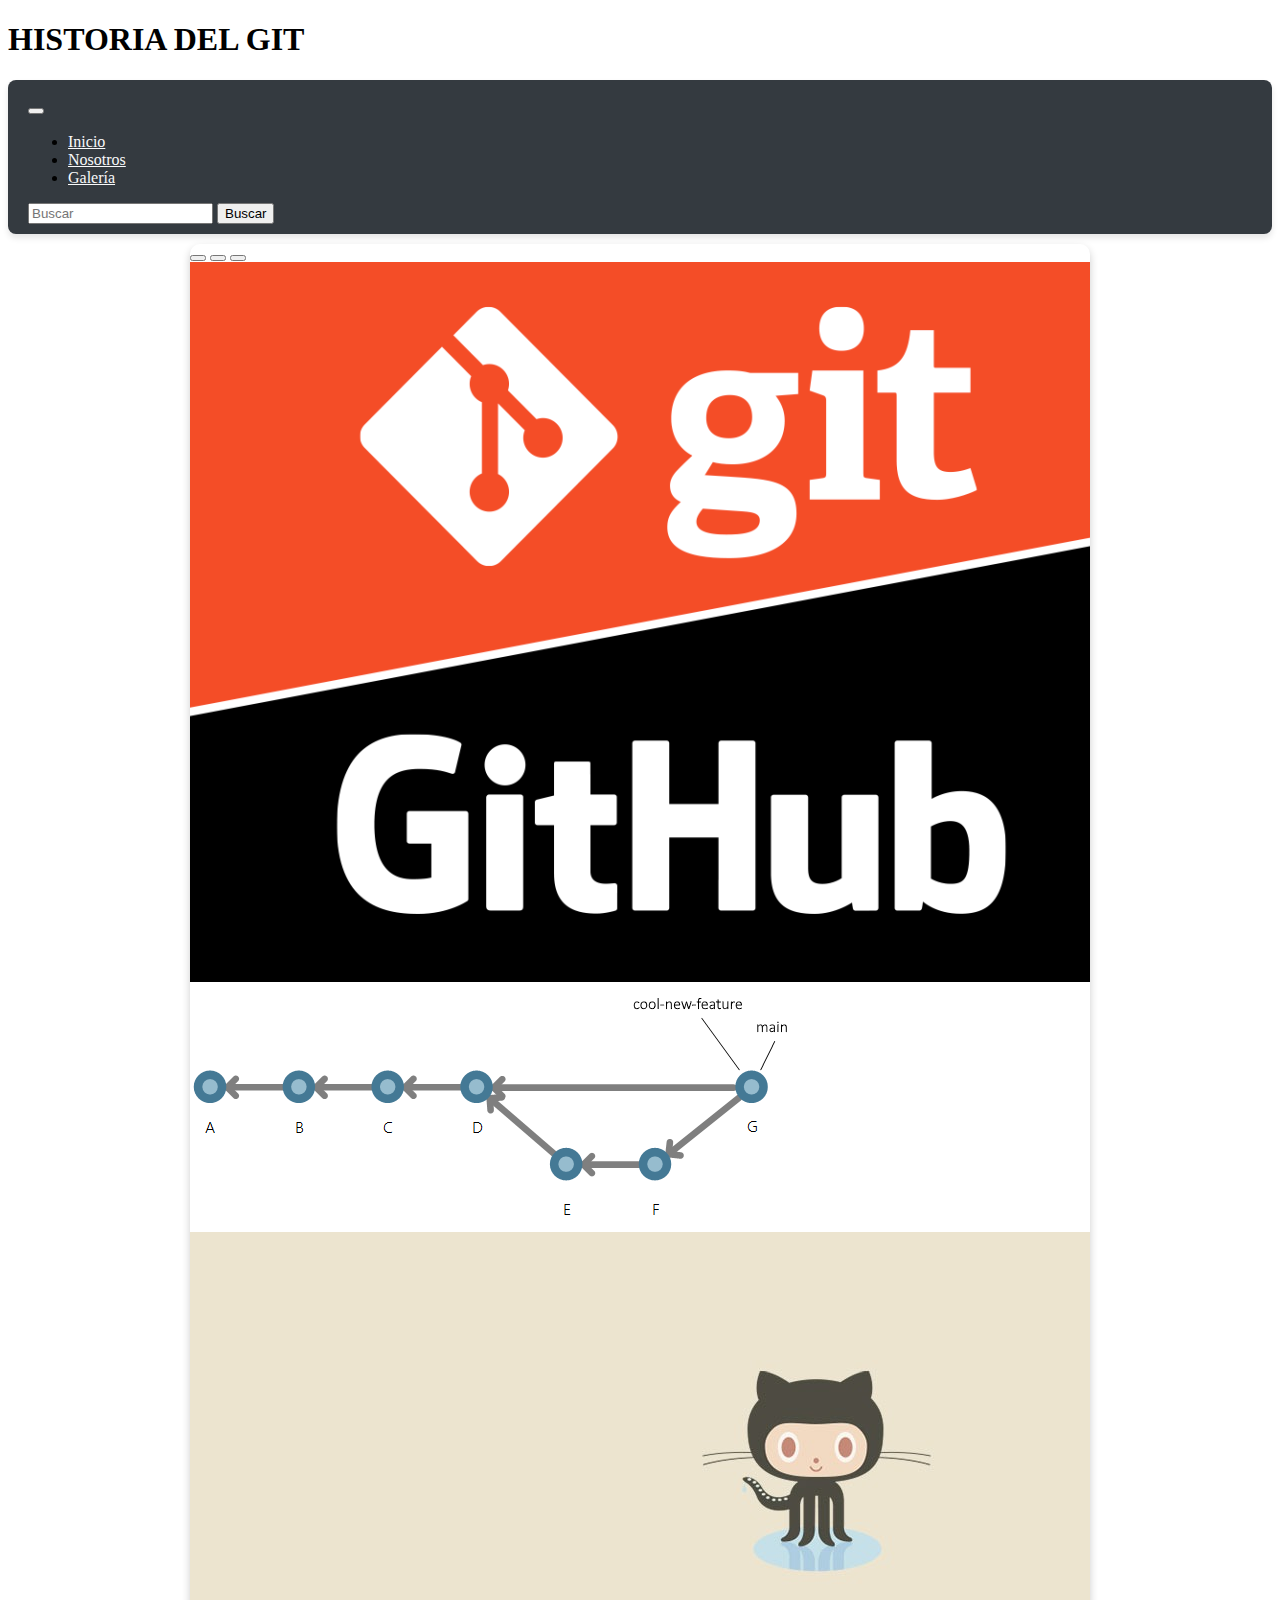
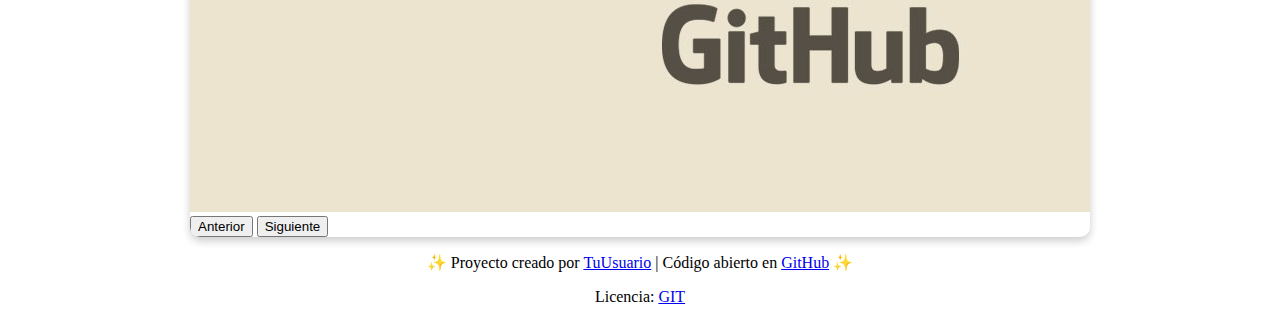
<file: pages/index.html>
<!DOCTYPE html>
<html lang="es">
<head>
    <meta charset="UTF-8">
    <meta name="viewport" content="width=device-width, initial-scale=1.0">
   <link rel="stylesheet" href="/CSS/estilos.css">
   <link href="https://cdn.jsdelivr.net/npm/bootstrap@5.3.3/dist/css/bootstrap.min.css" rel="stylesheet" integrity="sha384-STmLCs/johN2n2TNNkfFPhbFnRnBn88KSZ/JQ2nbG+bKc5c5ANoKC7L/mkFU5vcG" crossorigin="anonymous">
   <title>Git y Git Hub</title>
</head>
<body>
    <h1 class="titulo">HISTORIA DEL GIT</h1>
    <nav class="navbar navbar-expand-sm bg-body-tertiary">
      <div class="container-fluid d-flex justify-content-center align-items-center">
        <a class="navbar-brand" href="#"></a>
        <button class="navbar-toggler" type="button" data-bs-toggle="collapse" data-bs-target="#navbarSupportedContent" aria-controls="navbarSupportedContent" aria-expanded="false" aria-label="Toggle navigation">
          <span class="navbar-toggler-icon"></span>
        </button>
        <div class="collapse navbar-collapse" id="navbarSupportedContent">
          <ul class="navbar-nav mb-2 mb-lg-0 d-flex justify-content-center">
            <li class="nav-item">
              <a class="nav-link active" aria-current="page" href="#">Inicio</a>
            </li>
            <li class="nav-item">
              <a class="nav-link" href="#">Nosotros</a>
            </li>
            <li class="nav-item">
              <a class="nav-link" href="#">Galería</a>
            </li>
          </ul>
          <form class="d-flex" role="search">
            <input class="form-control me-2" type="search" placeholder="Buscar" aria-label="Search">
            <button class="btn btn-outline-success" type="submit">Buscar</button>
          </form>
        </div>
      </div>
    </nav>
    
      <!--CARRUCEL-->
      <div id="carouselExampleCaptions" class="carousel slide" data-bs-ride="carousel">
        <div class="carousel-indicators">
          <button type="button" data-bs-target="#carouselExampleCaptions" data-bs-slide-to="0" class="active" aria-current="true" aria-label="Slide 1"></button>
          <button type="button" data-bs-target="#carouselExampleCaptions" data-bs-slide-to="1" aria-label="Slide 2"></button>
          <button type="button" data-bs-target="#carouselExampleCaptions" data-bs-slide-to="2" aria-label="Slide 3"></button>
        </div>
        <div class="carousel-inner">
          <div class="carousel-item active">
            <img src="/IMG/GIT 1.png" class="d-block w-100" alt="Imagen 1">
            <div class="carousel-caption d-none d-md-block">
            </div>
          </div>
          <div class="carousel-item">
            <img src="/IMG/GIT 2.png" class="d-block w-100" alt="Imagen 2">
            <div class="carousel-caption d-none d-md-block">
            </div>
          </div>
          <div class="carousel-item">
            <img src="/IMG/GIT 3.jpg" class="d-block w-100" alt="Imagen 3">
            <div class="carousel-caption d-none d-md-block">
            </div>
          </div>
        </div>
        <button class="carousel-control-prev" type="button" data-bs-target="#carouselExampleCaptions" data-bs-slide="prev">
          <span class="carousel-control-prev-icon" aria-hidden="true"></span>
          <span class="visually-hidden">Anterior</span>
        </button>
        <button class="carousel-control-next" type="button" data-bs-target="#carouselExampleCaptions" data-bs-slide="next">
          <span class="carousel-control-next-icon" aria-hidden="true"></span>
          <span class="visually-hidden">Siguiente</span>
        </button>
      </div>
      <footer>
        <footer class="pie-pagina">
            <p>✨ Proyecto creado por <a href="https://github.com/TuUsuario">TuUsuario</a> | Código abierto en <a href="https://github.com/TuRepositorio">GitHub</a> ✨</p>
            <p>Licencia: <a href="https://opensource.org/licenses/MIT">GIT</a></p>
<!--dksajdsajdñsajñdj-->
        </footer>
        <script src="https://cdn.jsdelivr.net/npm/bootstrap@5.3.3/dist/js/bootstrap.bundle.min.js" integrity="sha384-YvpcrYf0tY3lHB60NNkmXc5s9fDVZLESaAA55NDzOxhy9GkcIdslK1eN7N6jIeHz" crossorigin="anonymous"></script>
      </body>
</html>
</file>
<file: CSS/estilos.css>
.pie-pagina{
text-align: center;
}
/*CARRUCEL*/
.carousel {
  max-width: 900px; 
  margin: 10px auto;   
  border-radius: 10px; 
  overflow: hidden; 
  box-shadow: 0 4px 8px rgba(0, 0, 0, 0.2); 
}
/* General de la barra de navegación */
.navbar {
    background-color: #343a40; /* Color de fondo oscuro */
    padding: 10px 20px; /* Espaciado */
    border-radius: 8px; /* Bordes redondeados */
    box-shadow: 0 4px 6px rgba(0, 0, 0, 0.1); /* Sombra para dar profundidad */
  }
  
  /* Título (marca) */
  .navbar-brand {
    color: #ffffff; /* Color del texto de la marca */
    font-size: 1.5rem; /* Tamaño más grande */
    font-weight: bold;
    text-transform: uppercase; /* Texto en mayúsculas */
  }
  
  .navbar-brand:hover {
    color: #17a2b8; 
    text-decoration: none; 
  }
  
  
  .nav-link {
    color: #f8f9fa; 
    font-size: 1rem; 
    margin-right: 15px; 
    transition: color 0.3s; 
  }
  
  .nav-link:hover {
    color: #17a2b8; 
  
  /* Link activo */
  .nav-link.active {
    font-weight: bold;
    color: #ffc107; 
  }
  

  .navbar-toggler {
    border: 2px solid #f8f9fa; 
    border-radius: 5px; 
  }
  
  .navbar-toggler-icon {
    filter: invert(100%); 
  
  .form-control {
    border: 2px solid #17a2b8; 
    border-radius: 5px; 
  }
  
  .form-control:focus {
    border-color: #ffc107; 
    box-shadow: 0 0 5px rgba(255, 193, 7, 0.5);
  
  .btn-outline-success {
    color: #f8f9fa; 
    border-color: #17a2b8; 
    background-color: transparent;
  }
  
  .btn-outline-success:hover {
    background-color: #17a2b8;
    color: #ffffff;
  }
  
}
</file>
